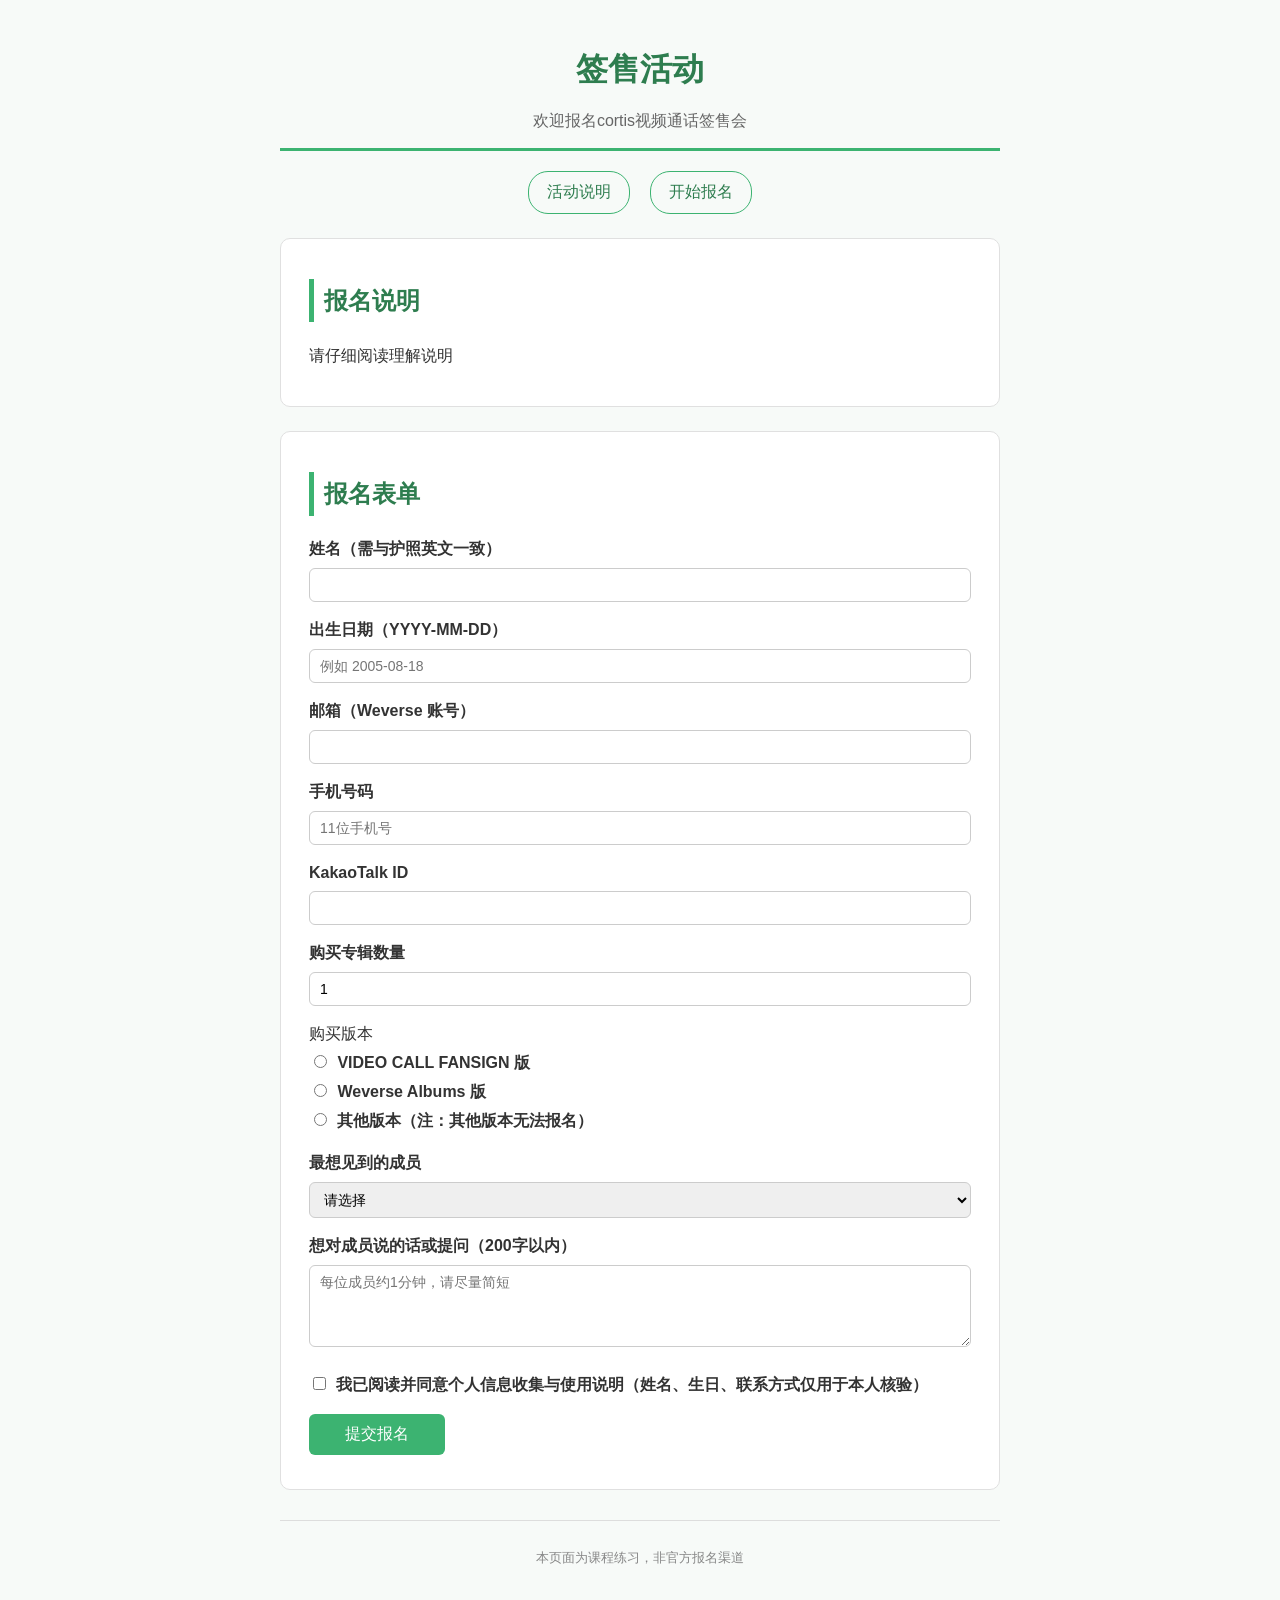
<file: fans meeting-collect form/index.html>
<!DOCTYPE html>
<html lang="zh-CN">
<head>
    <meta charset="UTF-8">
    <meta name="viewport" content="width=device-width, initial-scale=1.0">
    <title>签售活动</title>
    <link rel="stylesheet" href="css/style.css">
</head>
<body>
    <header>
        <h1>签售活动</h1>
        <p>欢迎报名cortis视频通话签售会</p>
    </header>
    <nav>
        <a href="#intro">活动说明</a>
        <a href="#form">开始报名</a>
    </nav>
    <main>
        <section id="intro">
            <h2>报名说明</h2>
            <p>请仔细阅读理解说明</p>
        </section>

        <section id="form">
             <h2>报名表单</h2>
                <form action="#" method="get">
                    <p>
                        <label for="name">姓名（需与护照英文一致）</label><br>
                         <input type="text" id="name" name="name" required maxlength="30">
                    </p>
                    <p>
                        <label for="birth">出生日期（YYYY-MM-DD）</label><br>
                        <input type="text" id="birth" name="birth" pattern="[0-9]{4}-[0-9]{2}-[0-9]{2}" placeholder="例如 2005-08-18" required>
                    </p>
                    <p>
                       <label for="mail">邮箱（Weverse 账号）</label><br>
                       <input type="email" id="mail" name="mail" required>
                    </p>
                    <p>
                       <label for="phone">手机号码</label><br>
                       <input type="tel" id="phone" name="phone" pattern="[0-9]{11}" placeholder="11位手机号" required>
                    </p>
                    <p>
                       <label for="kakao">KakaoTalk ID</label><br>
                       <input type="text" id="kakao" name="kakao" required>
                    </p>
                    <p>
                       <label for="qty">购买专辑数量</label><br>
                       <input type="number" id="qty" name="qty" min="1"  value="1">
                    </p>
                    <p>
                        购买版本<br>
                        <label><input type="radio" name="version" value="fansign" required> VIDEO CALL FANSIGN 版</label><br>
                        <label><input type="radio" name="version" value="weverse"> Weverse Albums 版</label><br>
                        <label><input type="radio" name="version" value="other"> 其他版本（注：其他版本无法报名）</label>
                    </p>
                    <p>
                        <label for="member">最想见到的成员</label><br>
                        <select id="member" name="member" required>
                            <option value="">请选择</option>
                            <option value="martin">MARTIN</option>
                            <option value="james">JAMES（赵雨凡）</option>
                            <option value="juhoon">JUHOON（金主训）</option>
                            <option value="seonghyeon">SEONGHYEON（严成玹）</option>
                            <option value="keonho">KEONHO（安乾镐）</option>
                        </select>
                    </p>
                    <p>
                          <label for="question">想对成员说的话或提问（200字以内）</label><br>
                          <textarea id="question" name="question" rows="4" maxlength="200"  placeholder="每位成员约1分钟，请尽量简短"></textarea>
                    </p>
                    <p>
                           <label><input type="checkbox" name="agree" value="yes" required>
                             我已阅读并同意个人信息收集与使用说明（姓名、生日、联系方式仅用于本人核验）</label>
                    </p>
                    <p>
                            <button type="submit">提交报名</button>
                    </p>
                </form>
        </section>
    </main>
    <footer>
        <p>本页面为课程练习，非官方报名渠道</p>
    </footer>
</body>
</html>
</file>
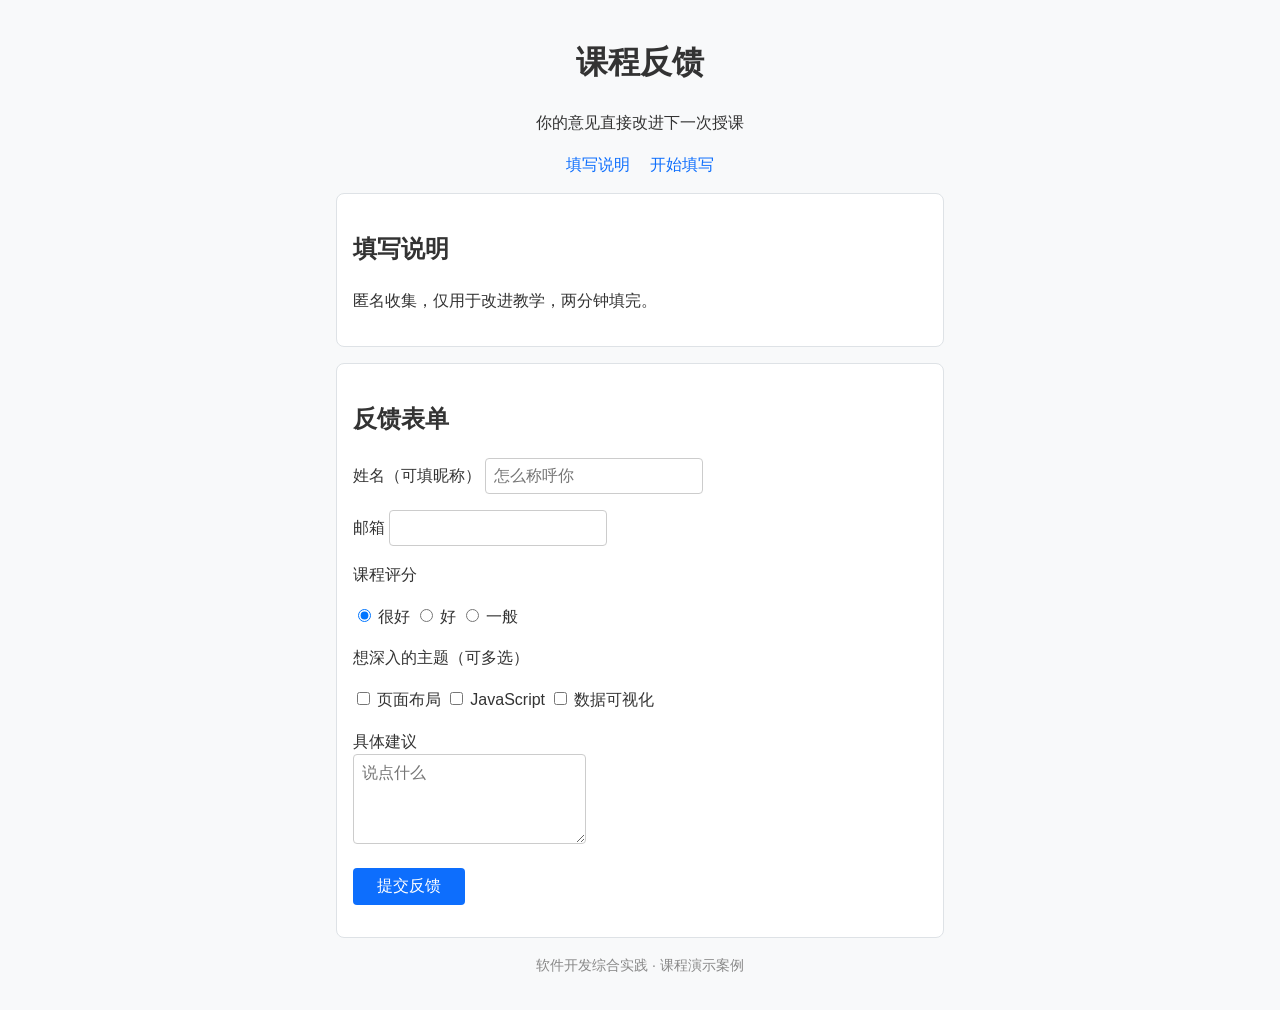
<file: feedback-form/index.html>
<!DOCTYPE html>
<html lang="zh-CN">
<head>
    <meta charset="UTF-8">
    <meta name="viewport" content="width=device-width, initial-scale=1.0">
    <title>课程反馈</title>
    <link rel="stylesheet" href="css/style.css">
</head>

<body>
    <header>
        <h1>课程反馈</h1>
        <p>你的意见直接改进下一次授课</p>
    </header>
    <nav>
        <a href="#intro">填写说明</a>
        <a href="#form">开始填写</a>
    </nav>
    <main>
        <section id="intro">
            <h2>填写说明</h2>
            <p>匿名收集，仅用于改进教学，两分钟填完。</p>
        </section>
        <section id="form">
            <h2>反馈表单</h2>
            <p><form action="#" method="get">
                <p>
                    <label for="name">姓名（可填昵称）</label>
                    <input type="text" id="name" name="name" placeholder="怎么称呼你" required>
                </p>
                <p>
                    <label for="mail">邮箱</label>
                    <input type="email" id="mail" name="mail" required>
                </p>
                <p>课程评分</p>
                <p>
                    <label><input type="radio" name="score" value="5" checked> 很好</label>
                    <label><input type="radio" name="score" value="4"> 好</label>
                    <label><input type="radio" name="score" value="3"> 一般</label>
                </p>
                <p>想深入的主题（可多选）</p>
                <p>
                    <label><input type="checkbox" name="topic" value="layout"> 页面布局</label>
                    <label><input type="checkbox" name="topic" value="js"> JavaScript</label>
                    <label><input type="checkbox" name="topic" value="chart"> 数据可视化</label>
                </p>
                <p>
                    <label for="advice">具体建议</label><br>
                    <textarea id="advice" name="advice" rows="4" maxlength="200" placeholder="说点什么"></textarea>
                </p>
                <p>
                    <button type="submit">提交反馈</button>
                </p>
            </form>
</p>
        </section>
    </main>
    <footer>
        <p>软件开发综合实践 · 课程演示案例</p>
    </footer>
</body>

</html>
</file>
<file: fans meeting-collect form/css/style.css>
/* CORTIS 签售会报名页样式 */
body {
    font-family: "Microsoft YaHei", "PingFang SC", sans-serif;
    max-width: 720px;
    margin: 0 auto;
    padding: 20px;
    color: #333;
    line-height: 1.8;
    background-color: #f7faf8;
}

header {
    text-align: center;
    border-bottom: 3px solid #3cb371;
    padding-bottom: 12px;
    margin-bottom: 20px;
}

header h1 {
    color: #2e7d4f;
    margin-bottom: 8px;
}

header p {
    color: #666;
    margin: 0;
}

nav {
    text-align: center;
    margin-bottom: 24px;
}

nav a {
    display: inline-block;
    margin: 0 8px;
    padding: 6px 18px;
    color: #2e7d4f;
    text-decoration: none;
    border: 1px solid #3cb371;
    border-radius: 20px;
}

nav a:hover {
    background-color: #3cb371;
    color: #fff;
}

section {
    background-color: #fff;
    border: 1px solid #e0e0e0;
    border-radius: 10px;
    padding: 20px 28px;
    margin-bottom: 24px;
}

h2 {
    color: #2e7d4f;
    border-left: 5px solid #3cb371;
    padding-left: 10px;
}

form p {
    margin: 14px 0;
}

label {
    font-weight: bold;
}

input, select, textarea {
    width: 100%;
    box-sizing: border-box;
    padding: 8px 10px;
    margin-top: 4px;
    font-size: 14px;
    border: 1px solid #ccc;
    border-radius: 6px;
    font-family: inherit;
}

input:focus, select:focus, textarea:focus {
    outline: none;
    border-color: #3cb371;
    box-shadow: 0 0 4px rgba(60, 179, 113, 0.4);
}

/* radio 和 checkbox 不需要整行宽度 */
input[type="radio"], input[type="checkbox"] {
    width: auto;
    margin-right: 6px;
    margin-top: 0;
}

/* 单选/多选选项的 label 不加粗 */
input[type="radio"] + label,
input[type="checkbox"] + label {
    font-weight: normal;
}

button {
    background-color: #3cb371;
    color: #fff;
    border: none;
    border-radius: 6px;
    padding: 10px 36px;
    font-size: 16px;
    cursor: pointer;
}

button:hover {
    background-color: #2e7d4f;
}

footer {
    text-align: center;
    color: #888;
    font-size: 13px;
    margin-top: 30px;
    padding-top: 12px;
    border-top: 1px solid #ddd;
}
</file>
<file: feedback-form/css/style.css>
* {
    box-sizing: border-box;
}

body {
    font-family: "Microsoft YaHei", "PingFang SC", sans-serif;
    color: #333;
    line-height: 1.6;
    background-color: #f8f9fa;
    max-width: 640px;
    margin: 0 auto;
    padding: 16px;
}

header {
    text-align: center;
}

nav {
    text-align: center;
    margin-bottom: 16px;
}

nav a {
    color: #0d6efd;
    text-decoration: none;
    margin: 0 8px;
}

section {
    background: #fff;
    border: 1px solid #dee2e6;
    border-radius: 8px;
    padding: 16px;
    margin-bottom: 16px;
}

input,
textarea,
select,
button {
    font-size: 16px;
    padding: 8px;
    border: 1px solid #ccc;
    border-radius: 4px;
}

button {
    background: #0d6efd;
    color: #fff;
    border: none;
    padding: 8px 24px;
}

footer {
    text-align: center;
    color: #888;
    font-size: 14px;
}
</file>
